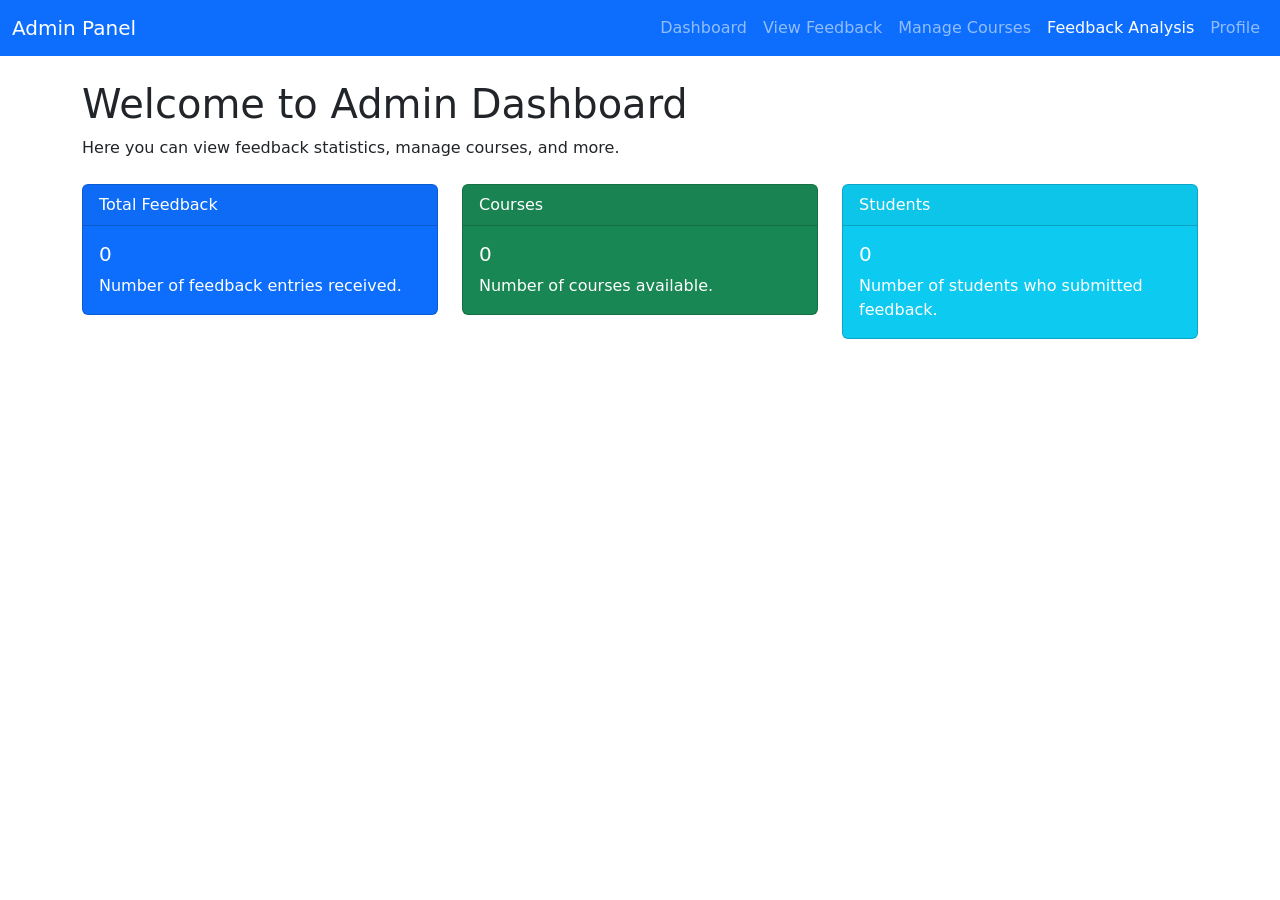
<file: admin_dashboard.html>
<!DOCTYPE html>
<html lang="en">
<head>
  <meta charset="UTF-8" />
  <meta name="viewport" content="width=device-width, initial-scale=1" />
  <title>Admin Dashboard</title>
  <link href="https://cdn.jsdelivr.net/npm/bootstrap@5.3.0/dist/css/bootstrap.min.css" rel="stylesheet" />
</head>
<body>
  <!-- Navbar -->
  <nav class="navbar navbar-expand-lg navbar-dark bg-primary">
    <div class="container-fluid">
      <a class="navbar-brand" href="#">Admin Panel</a>
      <button class="navbar-toggler" type="button" data-bs-toggle="collapse" data-bs-target="#adminNav" aria-controls="adminNav" aria-expanded="false" aria-label="Toggle navigation">
        <span class="navbar-toggler-icon"></span>
      </button>
      <div class="collapse navbar-collapse" id="adminNav">
        <ul class="navbar-nav ms-auto mb-2 mb-lg-0">
          <li class="nav-item"><a class="nav-link" href="admin_dashboard.html">Dashboard</a></li>
          <li class="nav-item"><a class="nav-link" href="admin_view-feedback.html">View Feedback</a></li>
          <li class="nav-item"><a class="nav-link" href="admin_manage-courses.html">Manage Courses</a></li>
          <li class="nav-item"><a class="nav-link active" href="admin_analysis.html">Feedback Analysis</a></li>
          <li class="nav-item"><a class="nav-link" href="admin_profile.html">Profile</a></li>
        </ul>
      </div>
    </div>
  </nav>

  <!-- Main Content -->
  <div class="container my-4">
    <h1>Welcome to Admin Dashboard</h1>
    <p>Here you can view feedback statistics, manage courses, and more.</p>

    <div class="row mt-4">
      <div class="col-md-4">
        <div class="card text-white bg-primary mb-3">
          <div class="card-header">Total Feedback</div>
          <div class="card-body">
            <h5 class="card-title" id="totalFeedback">0</h5>
            <p class="card-text">Number of feedback entries received.</p>
          </div>
        </div>
      </div>
      <div class="col-md-4">
        <div class="card text-white bg-success mb-3">
          <div class="card-header">Courses</div>
          <div class="card-body">
            <h5 class="card-title" id="totalCourses">0</h5>
            <p class="card-text">Number of courses available.</p>
          </div>
        </div>
      </div>
      <div class="col-md-4">
        <div class="card text-white bg-info mb-3">
          <div class="card-header">Students</div>
          <div class="card-body">
            <h5 class="card-title" id="totalStudents">0</h5>
            <p class="card-text">Number of students who submitted feedback.</p>
          </div>
        </div>
      </div>
    </div>
  </div>

  <!-- Bootstrap JS Bundle -->
  <script src="https://cdn.jsdelivr.net/npm/bootstrap@5.3.0/dist/js/bootstrap.bundle.min.js"></script>
</body>
</html>
</file>
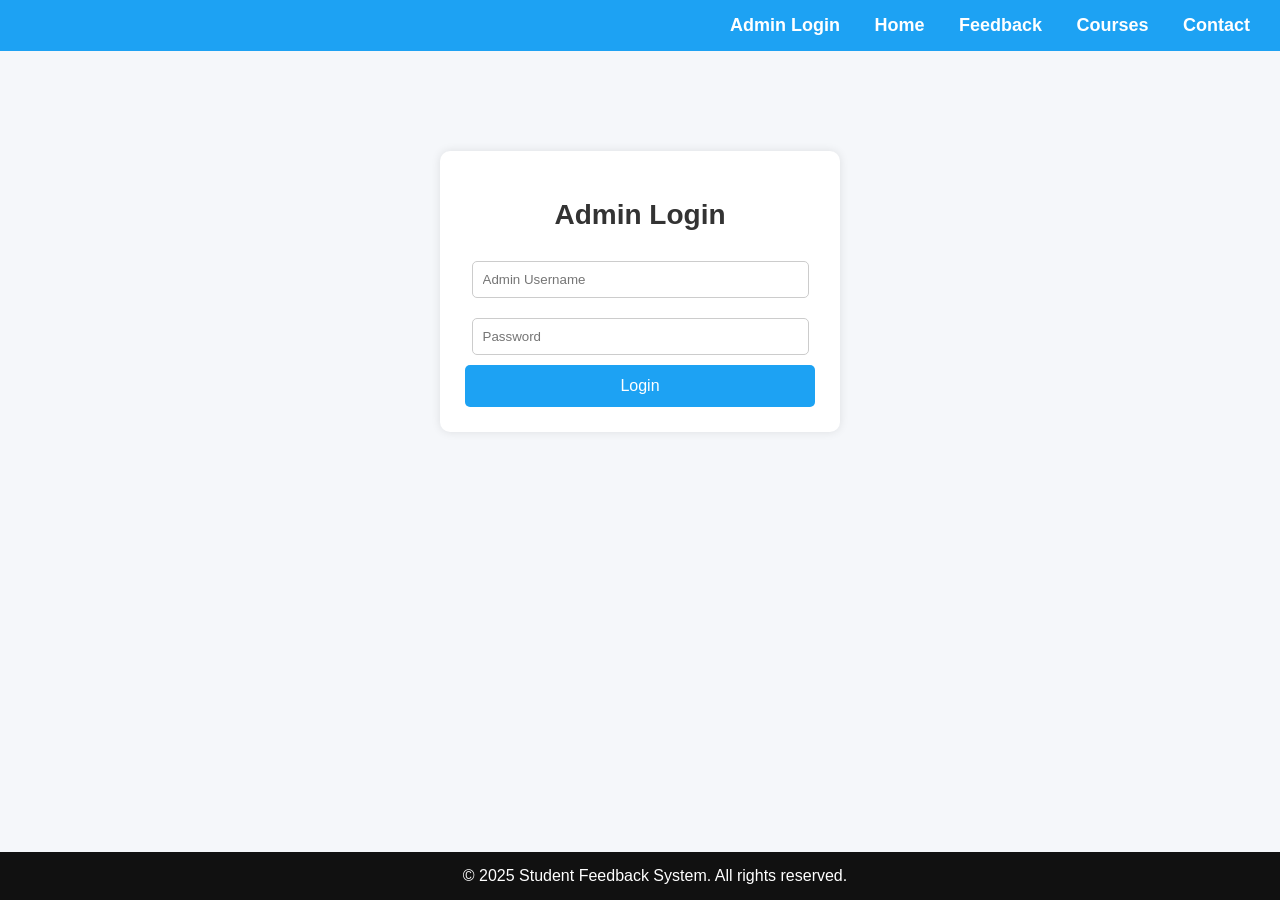
<file: admin_login.html>
<!DOCTYPE html>
<html lang="en">
<head>
<meta charset="UTF-8">
<meta name="viewport" content="width=device-width, initial-scale=1.0">
<title>Admin Login</title>

<style>
    body {
        margin: 0;
        font-family: Arial, sans-serif;
        background-color: #f5f7fa;
    }

    /* TOP NAVBAR */
    .navbar {
        background-color: #1da2f3;
        padding: 15px;
        text-align: right;
    }

    .navbar a {
        color: white;
        margin: 0 15px;
        text-decoration: none;
        font-size: 18px;
        font-weight: bold;
    }

    /* LOGIN BOX */
    .login-container {
        width: 350px;
        margin: 100px auto;
        background: white;
        padding: 25px;
        border-radius: 10px;
        box-shadow: 0px 0px 10px rgba(0,0,0,0.1);
        text-align: center;
    }

    h2 {
        margin-bottom: 20px;
        font-size: 28px;
        color: #333;
    }

    input {
        width: 90%;
        padding: 10px;
        margin: 10px 0;
        border: 1px solid #ccc;
        border-radius: 5px;
    }

    button {
        width: 100%;
        padding: 12px;
        background: #1da2f3;
        border: none;
        color: white;
        font-size: 16px;
        border-radius: 5px;
        cursor: pointer;
    }

    button:hover {
        background: #0c7ec2;
    }

    /* FOOTER */
    footer {
        text-align: center;
        padding: 15px;
        background-color: #111;
        color: white;
        position: fixed;
        bottom: 0;
        width: 100%;
    }
</style>
</head>
<body>

<!-- NAVIGATION BAR -->
<div class="navbar">
    <a href="#">Admin Login</a>
    <a href="../client/client_home.html">Home</a>
    <a href="../client/client_feedback.html">Feedback</a>
    <a href="../client/client_courses.html">Courses</a>
    <a href="../client/client_contact.html">Contact</a>
</div>

<!-- LOGIN BOX -->
<div class="login-container">
    <h2>Admin Login</h2>

    <!-- When admin logs in, take to admin dashboard -->
    <form action="admin_dashboard.html">
        <input type="text" placeholder="Admin Username" required>
        <input type="password" placeholder="Password" required>
        <button type="submit">Login</button>
    </form>
</div>

<!-- FOOTER -->
<footer>
    © 2025 Student Feedback System. All rights reserved.
</footer>

</body>
</html>
</file>
